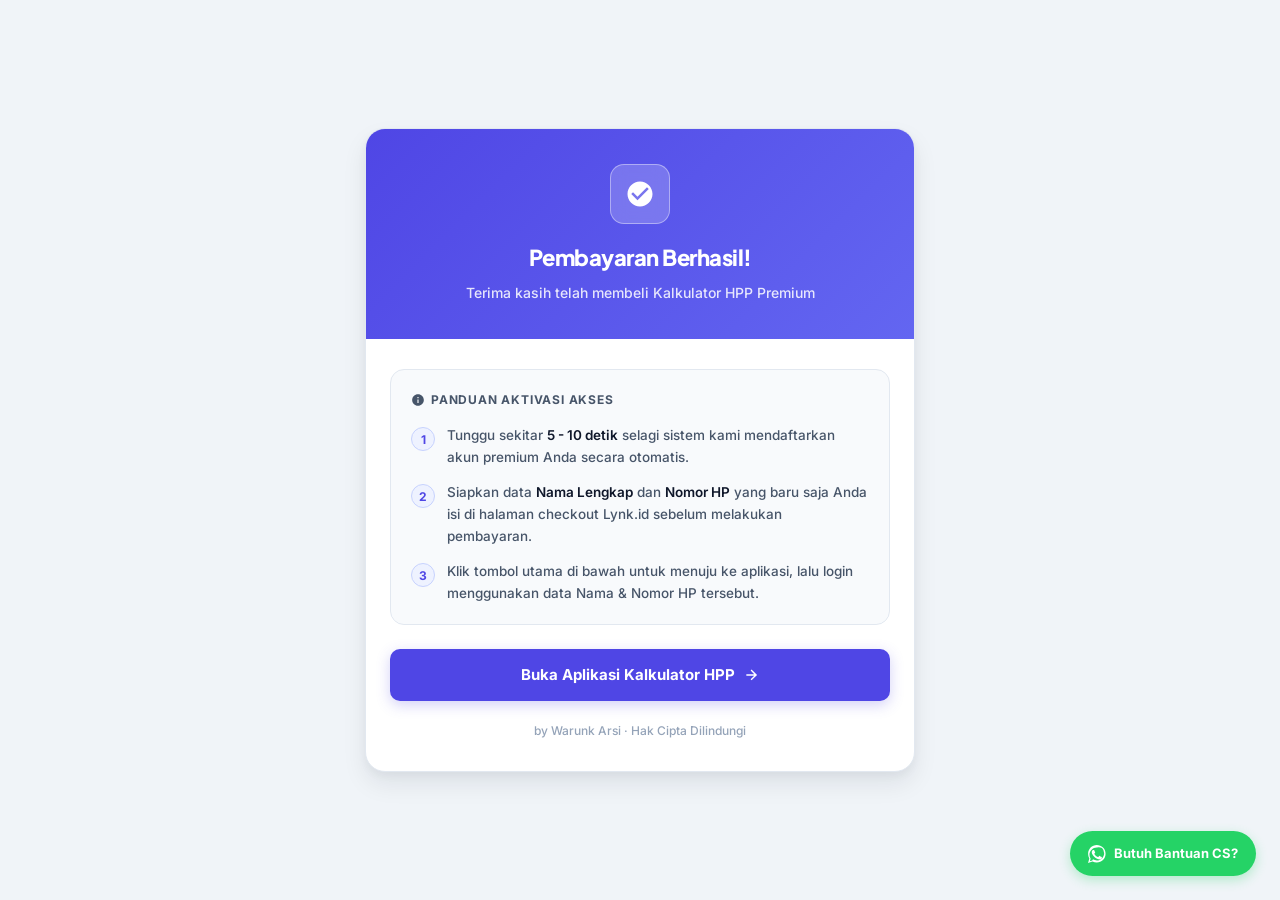
<file: terimakasih/index.html>
<!DOCTYPE html>
<html lang="id">
<head>
    <meta charset="UTF-8">
    <meta name="viewport" content="width=device-width, initial-scale=1.0, viewport-fit=cover">
    <title>Terima Kasih - Akses Kalkulator HPP Premium</title>
    <link rel="preconnect" href="https://fonts.googleapis.com">
    <link rel="preconnect" href="https://fonts.gstatic.com" crossorigin>
    <link href="https://fonts.googleapis.com/css2?family=Inter:wght@400;500;600;700;800&family=Plus+Jakarta+Sans:wght@600;700;800&display=swap" rel="stylesheet">
    <style>
        :root {
            --bg: #f0f4f8;
            --surface: #ffffff;
            --surface-subtle: #f8fafc;
            --primary: #4f46e5;
            --primary-hover: #4338ca;
            --primary-subtle: #eef2ff;
            --primary-border: #c7d2fe;
            --success: #059669;
            --success-subtle: #ecfdf5;
            --success-border: #a7f3d0;
            --text: #0f172a;
            --text-secondary: #475569;
            --text-muted: #94a3b8;
            --border: #e2e8f0;
            --radius-xl: 20px;
            --radius-lg: 14px;
            --radius-md: 10px;
            --radius-sm: 7px;
            --shadow-md: 0 4px 8px rgba(15,23,42,.07), 0 2px 4px rgba(15,23,42,.04);
            --shadow-lg: 0 12px 24px rgba(15,23,42,.08), 0 4px 8px rgba(15,23,42,.04);
            --shadow-primary: 0 4px 14px rgba(79,70,229,.25);
        }

        *, *::before, *::after {
            box-sizing: border-box;
            margin: 0;
            padding: 0;
            -webkit-tap-highlight-color: transparent;
        }

        body {
            font-family: 'Inter', -apple-system, BlinkMacSystemFont, sans-serif;
            -webkit-font-smoothing: antialiased;
            background: var(--bg);
            color: var(--text);
            line-height: 1.6;
            min-height: 100vh;
            display: flex;
            align-items: center;
            justify-content: center;
            padding: 20px;
        }

        .container {
            width: 100%;
            max-width: 550px;
            background: var(--surface);
            border-radius: var(--radius-xl);
            border: 1px solid var(--border);
            box-shadow: var(--shadow-lg);
            overflow: hidden;
            animation: fadeIn 0.5s ease-out;
        }

        @keyframes fadeIn {
            from { opacity: 0; transform: translateY(15px); }
            to { opacity: 1; transform: translateY(0); }
        }

        .header-banner {
            background: linear-gradient(135deg, #4f46e5 0%, #6366f1 100%);
            padding: 35px 24px;
            text-align: center;
            color: white;
            position: relative;
        }

        .icon-wrapper {
            width: 60px;
            height: 60px;
            background: rgba(255, 255, 255, 0.2);
            backdrop-filter: blur(8px);
            -webkit-backdrop-filter: blur(8px);
            border: 1px solid rgba(255, 255, 255, 0.4);
            border-radius: var(--radius-lg);
            display: grid;
            place-items: center;
            margin: 0 auto 16px;
        }

        .icon-wrapper svg {
            width: 30px;
            height: 30px;
            fill: white;
        }

        .header-banner h1 {
            font-family: 'Plus Jakarta Sans', sans-serif;
            font-size: 22px;
            font-weight: 800;
            letter-spacing: -0.5px;
            margin-bottom: 6px;
        }

        .header-banner p {
            font-size: 14px;
            color: rgba(255, 255, 255, 0.85);
            font-weight: 500;
        }

        .content-body {
            padding: 30px 24px;
        }

        .instruction-box {
            background: var(--surface-subtle);
            border: 1.5px solid var(--border);
            border-radius: var(--radius-lg);
            padding: 20px;
            margin-bottom: 24px;
        }

        .instruction-title {
            font-size: 12px;
            font-weight: 700;
            color: var(--text-secondary);
            text-transform: uppercase;
            letter-spacing: 0.8px;
            margin-bottom: 16px;
            display: flex;
            align-items: center;
            gap: 6px;
        }

        .step-list {
            display: flex;
            flex-direction: column;
            gap: 14px;
        }

        .step-item {
            display: flex;
            gap: 12px;
            align-items: flex-start;
        }

        .step-number {
            width: 24px;
            height: 24px;
            background: var(--primary-subtle);
            color: var(--primary);
            border: 1px solid var(--primary-border);
            border-radius: 50%;
            display: grid;
            place-items: center;
            font-size: 12px;
            font-weight: 700;
            flex-shrink: 0;
            margin-top: 2px;
        }

        .step-text {
            font-size: 13.5px;
            color: var(--text-secondary);
            font-weight: 500;
        }

        .step-text strong {
            color: var(--text);
            font-weight: 600;
        }

        .btn-main {
            display: flex;
            align-items: center;
            justify-content: center;
            gap: 8px;
            background: var(--primary);
            color: white;
            font-family: inherit;
            font-size: 15px;
            font-weight: 700;
            height: 52px;
            width: 100%;
            border-radius: var(--radius-md);
            box-shadow: var(--shadow-primary);
            border: none;
            cursor: pointer;
            text-decoration: none;
            transition: all 0.15s;
            text-align: center;
        }

        .btn-main:hover {
            background: var(--primary-hover);
            transform: translateY(-1px);
            box-shadow: 0 6px 20px rgba(79,70,229,.3);
        }

        .btn-main:active {
            transform: translateY(0);
        }

        .footer-note {
            text-align: center;
            margin-top: 20px;
            font-size: 12px;
            color: var(--text-muted);
            font-weight: 500;
        }

        /* ── TOMBOL WHATSAPP MELAYANG ── */
        .wa-float {
            position: fixed;
            bottom: 24px;
            right: 24px;
            background-color: #25d366;
            color: white;
            border-radius: 50px;
            text-align: center;
            box-shadow: 0 4px 12px rgba(37, 211, 102, 0.3);
            display: flex;
            align-items: center;
            gap: 8px;
            padding: 12px 18px;
            text-decoration: none;
            font-size: 13px;
            font-weight: 700;
            z-index: 999;
            transition: all 0.2s ease;
        }

        .wa-float:hover {
            background-color: #128c7e;
            transform: translateY(-2px);
            box-shadow: 0 6px 16px rgba(18, 140, 126, 0.4);
        }

        .wa-float svg {
            width: 18px;
            height: 18px;
            fill: white;
        }

        @media (max-width: 480px) {
            body { padding: 12px; }
            .header-banner { padding: 25px 16px; }
            .content-body { padding: 20px 16px; }
            .wa-float span { display: none; }
            .wa-float { padding: 14px; border-radius: 50%; bottom: 16px; right: 16px; }
        }
    </style>
</head>
<body>

<div class="container">
    <!-- Banner Atas -->
    <div class="header-banner">
        <div class="icon-wrapper">
            <svg viewBox="0 0 24 24"><path d="M12 2C6.48 2 2 6.48 2 12s4.48 10 10 10 10-4.48 10-10S17.52 2 12 2zm-2 15l-5-5 1.41-1.41L10 14.17l7.59-7.59L19 8l-9 9z"/></svg>
        </div>
        <h1>Pembayaran Berhasil!</h1>
        <p>Terima kasih telah membeli Kalkulator HPP Premium</p>
    </div>

    <!-- Konten Utama -->
    <div class="content-body">
        
        <!-- Box Instruksi -->
        <div class="instruction-box">
            <div class="instruction-title">
                <svg width="14" height="14" viewBox="0 0 24 24" fill="var(--text-secondary)"><path d="M12 2C6.48 2 2 6.48 2 12s4.48 10 10 10 10-4.48 10-10S17.52 2 12 2zm1 15h-2v-6h2v6zm0-8h-2V7h2v2z"/></svg>
                Panduan Aktivasi Akses
            </div>
            <div class="step-list">
                <div class="step-item">
                    <div class="step-number">1</div>
                    <div class="step-text">Tunggu sekitar <strong>5 - 10 detik</strong> selagi sistem kami mendaftarkan akun premium Anda secara otomatis.</div>
                </div>
                <div class="step-item">
                    <div class="step-number">2</div>
                    <div class="step-text">Siapkan data <strong>Nama Lengkap</strong> dan <strong>Nomor HP</strong> yang baru saja Anda isi di halaman checkout Lynk.id sebelum melakukan pembayaran.</div>
                </div>
                <div class="step-item">
                    <div class="step-number">3</div>
                    <div class="step-text">Klik tombol utama di bawah untuk menuju ke aplikasi, lalu login menggunakan data Nama & Nomor HP tersebut.</div>
                </div>
            </div>
        </div>

        <!-- Tombol CTA Utama -->
        <a href="https://hpppremium.warunkarsi.com" class="btn-main">
            Buka Aplikasi Kalkulator HPP
            <svg width="16" height="16" viewBox="0 0 24 24" fill="currentColor"><path d="M5 13h11.86l-5.43 5.43 1.42 1.42L21.14 12l-8.29-8.29-1.42 1.42L16.86 11H5v2z"/></svg>
        </a>

        <div class="footer-note">
            by Warunk Arsi · Hak Cipta Dilindungi
        </div>
    </div>
</div>

<!-- Tombol WhatsApp Melayang -->
<a href="https://wa.me/6285179660408?text=Halo%20Admin%2C%20saya%20baru%20saja%20membeli%20Kalkulator%20HPP%20Premium%20tapi%20butuh%20bantuan%20akses." class="wa-float" target="_blank">
    <svg viewBox="0 0 24 24">
        <path d="M.057 24l1.687-6.163c-1.041-1.804-1.588-3.849-1.587-5.946C.003 5.256 5.264 0 11.73 0c3.132.001 6.077 1.22 8.29 3.433 2.212 2.214 3.43 5.159 3.43 8.292-.005 6.475-5.266 11.732-11.733 11.732-2.006-.001-3.979-.515-5.733-1.498L0 24zm6.59-4.846c1.657.983 3.283 1.512 5.142 1.513 5.374 0 9.748-4.371 9.753-9.744a9.715 9.715 0 0 0-2.853-6.892A9.718 9.718 0 0 0 11.74 3.4c-5.38 0-9.754 4.373-9.759 9.748-.001 1.95.522 3.513 1.542 5.138L2.481 21.5l3.242-.851zM17.84 15.6c-.334-.167-1.97-.974-2.274-1.087-.304-.112-.525-.167-.746.167-.221.333-.855 1.087-1.048 1.307-.193.22-.387.243-.72.076-.334-.167-1.408-.52-2.683-1.657-1.002-.894-1.677-2.004-1.873-2.338-.196-.333-.021-.514.146-.68.15-.148.334-.39.501-.585.167-.194.222-.334.333-.556.112-.222.056-.417-.028-.585-.084-.167-.746-1.803-1.022-2.47-.27-.648-.545-.561-.746-.572-.192-.01-.413-.012-.634-.012s-.58.083-.884.416c-.304.334-1.162 1.139-1.162 2.777 0 1.64 1.193 3.22 1.36 3.442.166.222 2.348 3.587 5.69 5.034.795.345 1.416.55 1.9.707.8.254 1.528.218 2.103.132.64-.096 1.97-.805 2.247-1.583.277-.777.277-1.444.194-1.584-.083-.14-.304-.223-.64-.39z"/>
    </svg>
    <span>Butuh Bantuan CS?</span>
</a>

</body>
</html>
</file>
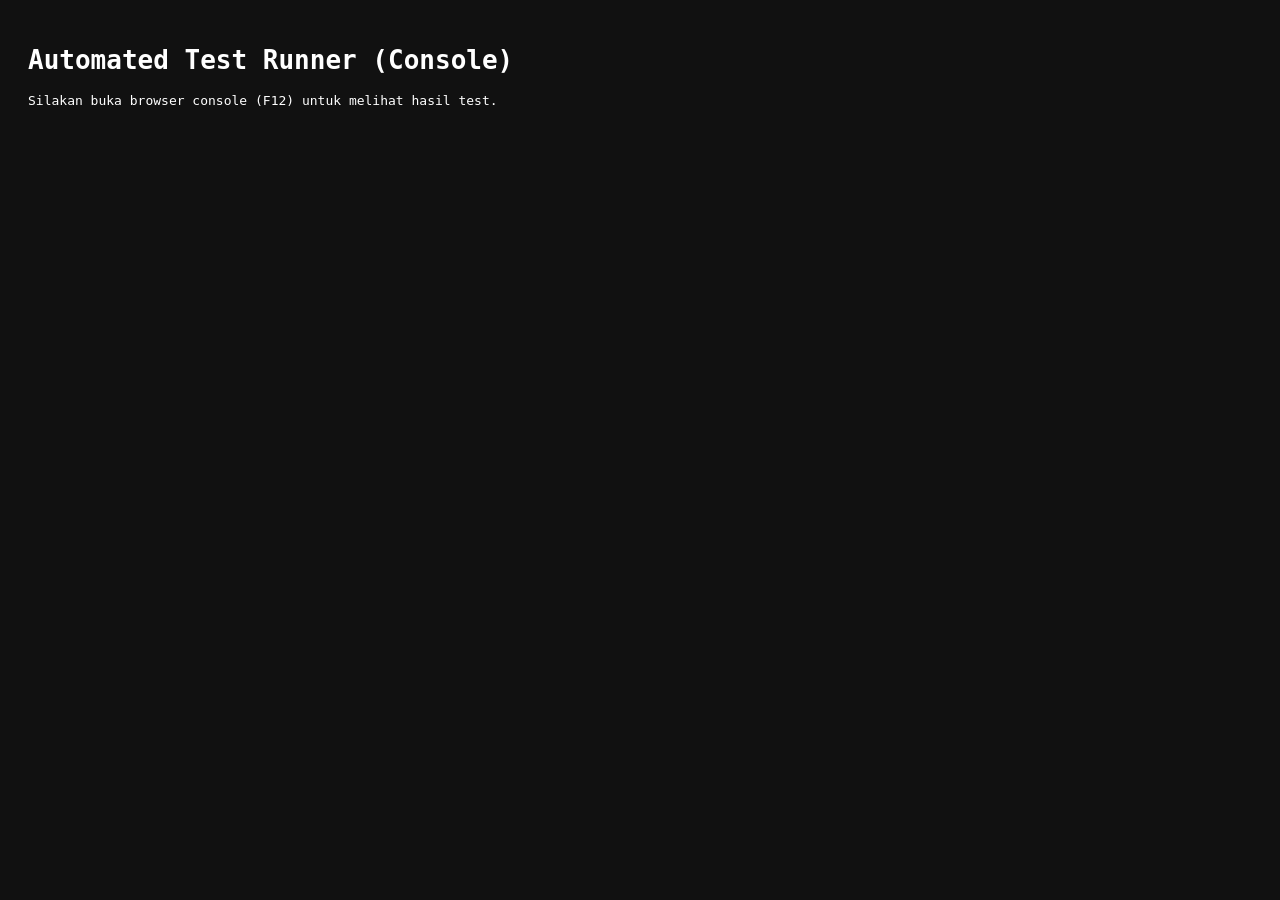
<file: tests/index.html>
<!DOCTYPE html>
<html lang="id">
<head>
    <meta charset="UTF-8">
    <title>Warunk Arsi - Test Runner</title>
    <style>
        body { font-family: monospace; background: #111; color: #fff; padding: 20px; }
    </style>
</head>
<body>
    <h1>Automated Test Runner (Console)</h1>
    <p>Silakan buka browser console (F12) untuk melihat hasil test.</p>
    <script type="module">
        import { runHPPEngineTests } from './engines/hppEngine.test.js';
        import { runPricingEngineTests } from './engines/pricingEngine.test.js';
        import { TestRunner } from './testRunner.js';

        // Execute all suites
        runHPPEngineTests();
        runPricingEngineTests();

        // Show summary
        TestRunner.summary();
    </script>
</body>
</html>
</file>
